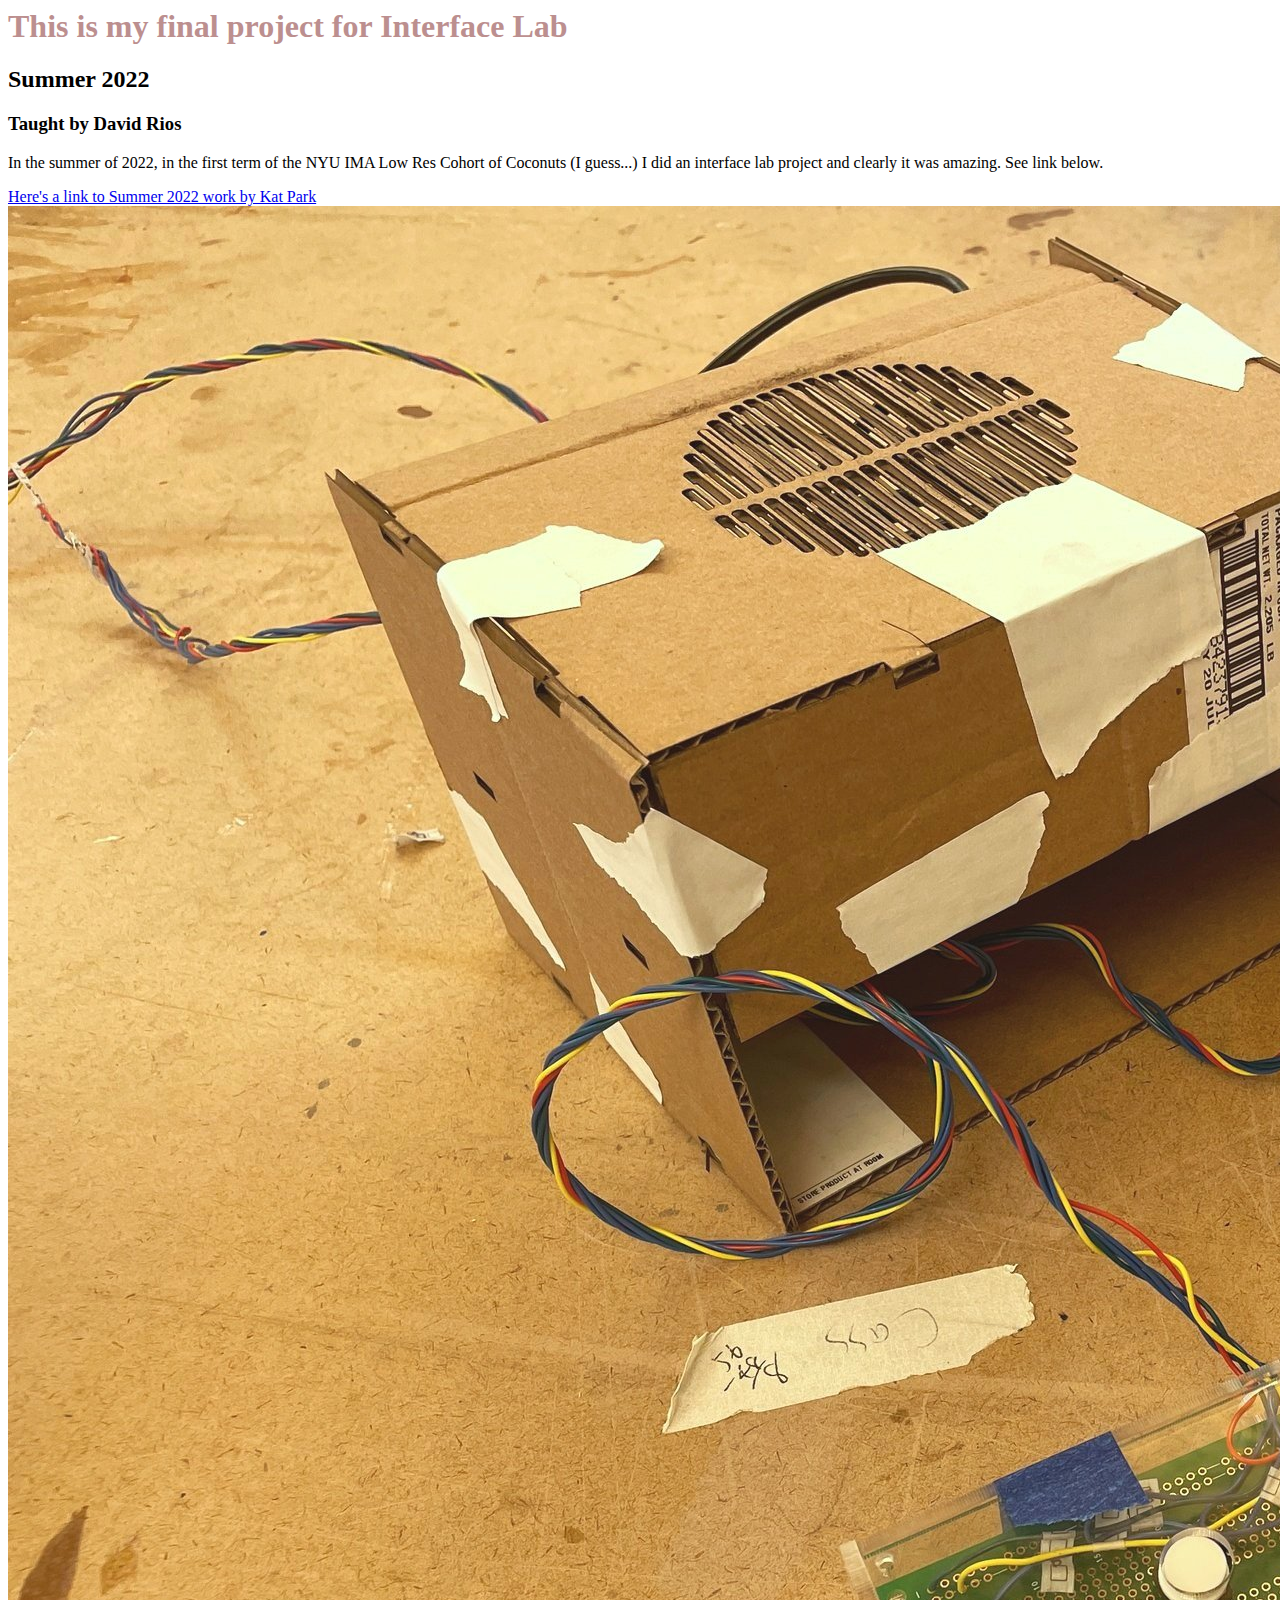
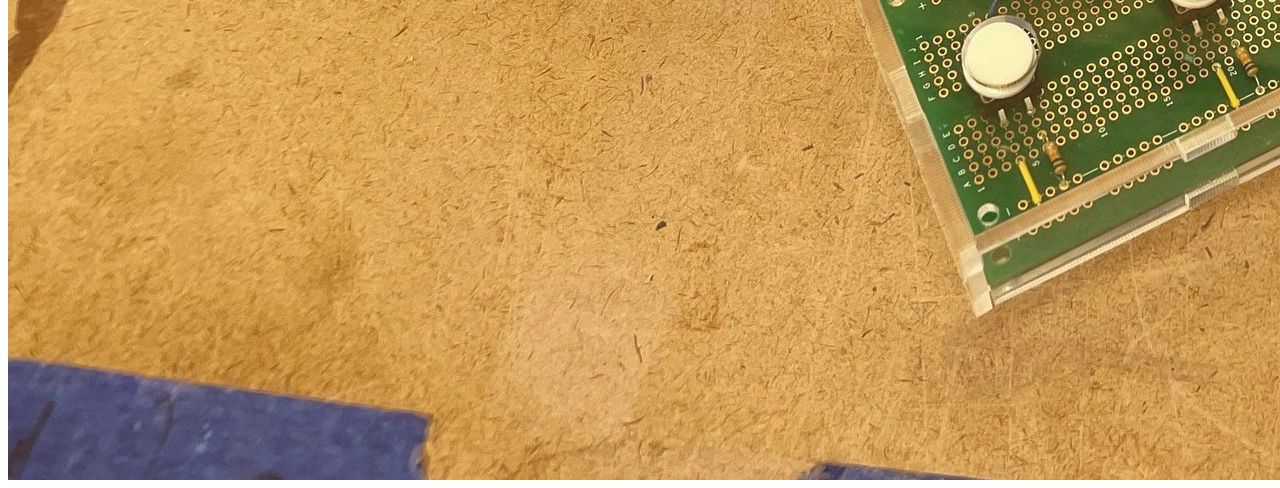
<file: Week 0 Assignment/index.html>
<html>
    <head>
        <title> Interface Lab Final Project </title>
        <link href = "Week 0.css" rel="stylesheet"/>
    </head>
    <body>
        <h1> This is my final project for Interface Lab </h1>
        <h2> Summer 2022 </h2>
        <h3> Taught by David Rios </h3>
        <p> In the summer of 2022, in the first term of the NYU IMA Low Res Cohort of Coconuts (I guess...) I did an interface lab project and clearly it was amazing. See link below. </p>
        <a href = https://www.katjpark.com/blog> Here's a link to Summer 2022 work by Kat Park </a>
        <img alt= "picture of Interface Lab project" src = "./IMG_8069.jpg" />
    </body>

</html>
</file>
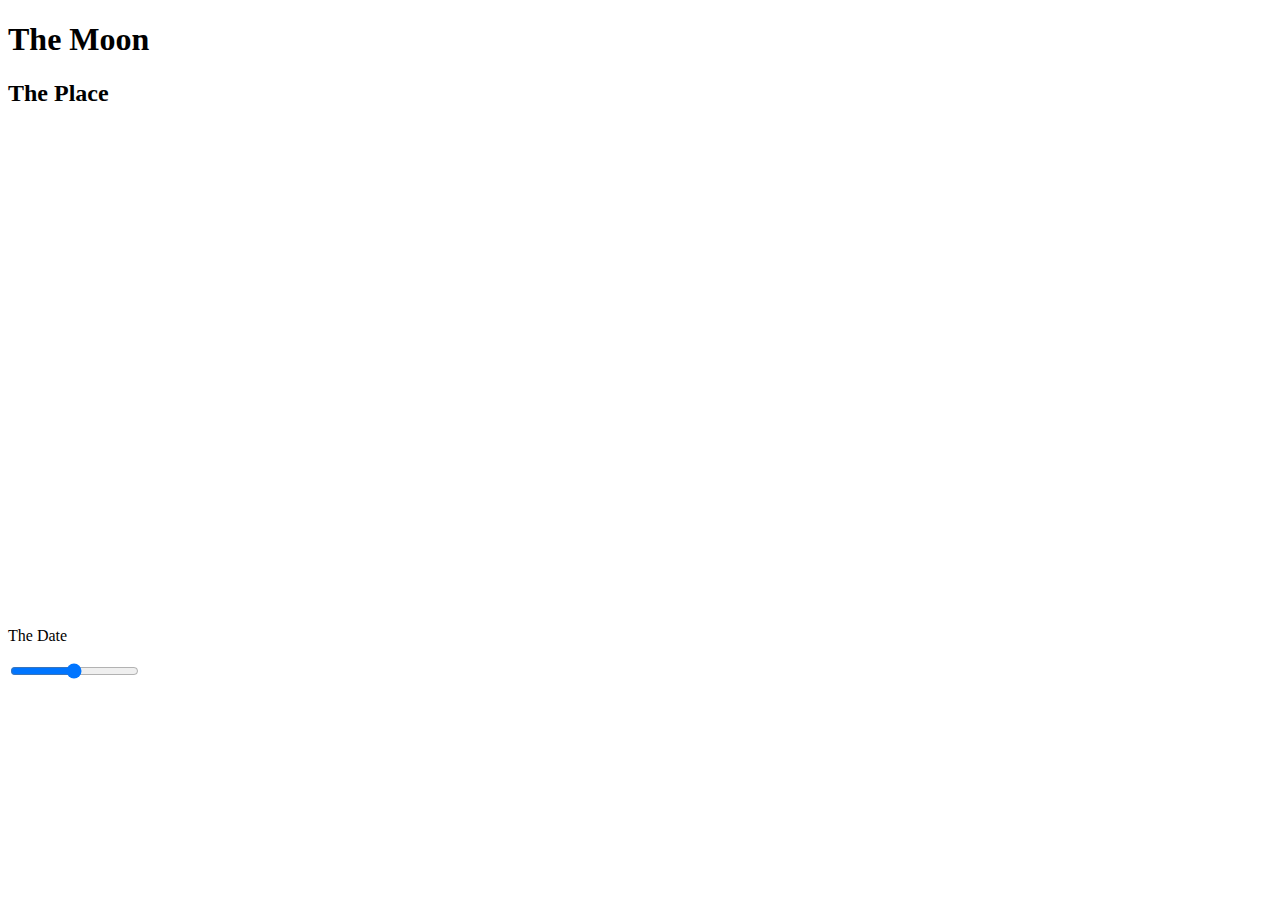
<file: Week 1 Assignment/index.html>
<!DOCTYPE html>
<html lang="en">

<head>
    <meta charset="UTF-8">
    <meta http-equiv="X-UA-Compatible" content="IE=edge">
    <meta name="viewport" content="width=device-width, initial-scale=1.0">
    <title>Moon Phases</title>
    <link href = "style.css" rel = "stylesheet"></link>
</head>

<body>
    <h1>The Moon</h1>
    <h2>The Place</h2>
    
    <section class = "project_section">
        <iframe src="https://player.vimeo.com/video/4077704?h=540ca8ca24" 
        width="640" 
        height="480" 
        frameborder="0" 
        allow="autoplay; fullscreen; picture-in-picture" 
        allowfullscreen></iframe>
    </section>

    <section class = "project_section">
        <p>The Date</p>
        <input type="range" min="1" max="100" value="50" class="slider" id="myRange">
    </section>
    
</body>
</html>
</file>
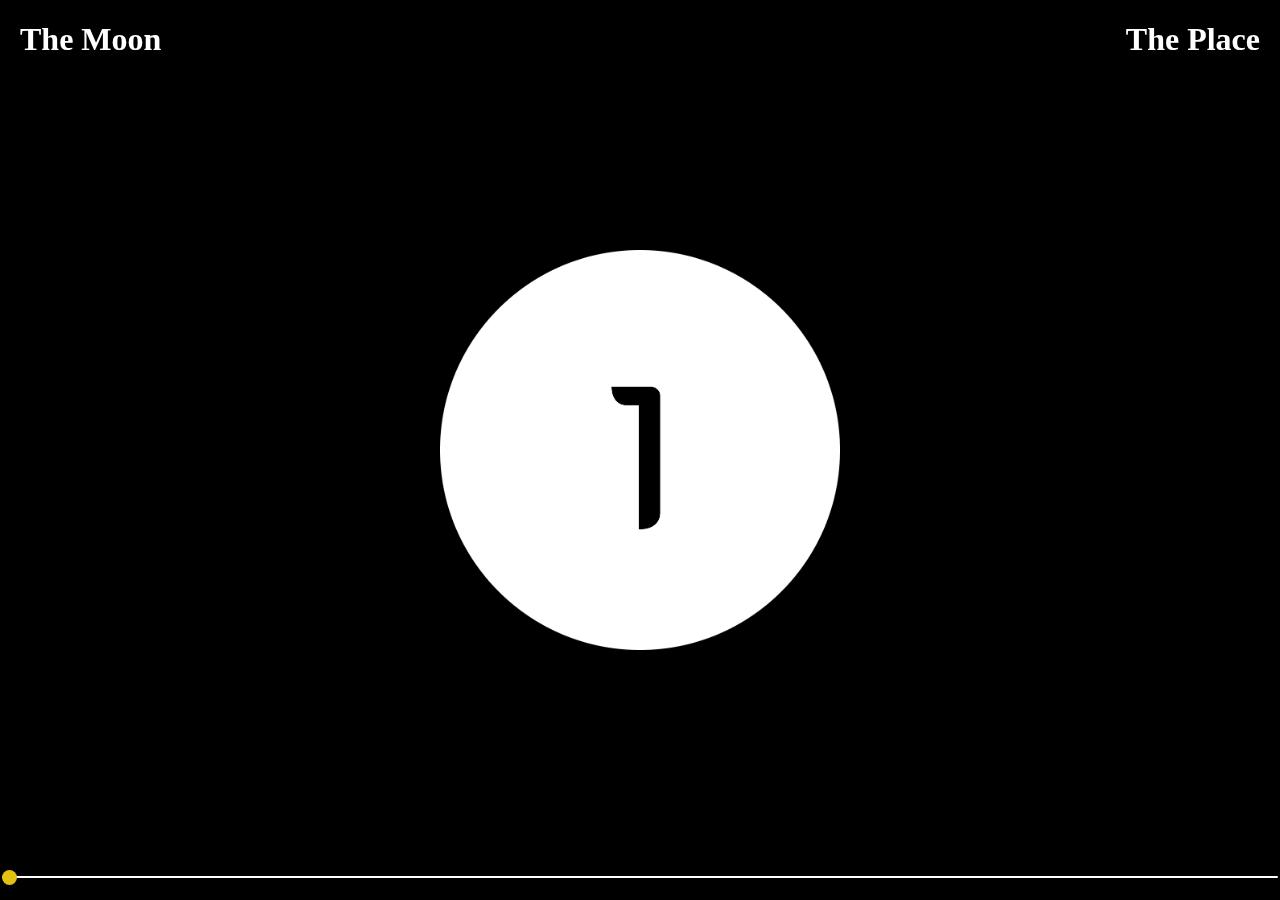
<file: Week_4_Project_1/index.html>
<!DOCTYPE html>
<html lang="en">
<head>
    <meta charset="UTF-8">
    <meta http-equiv="X-UA-Compatible" content="IE=edge">
    <meta name="viewport" content="width=device-width, initial-scale=1.0">
    <title>The Moon</title>
    <link rel="stylesheet" href="style.css">
</head>

<body>
    <nav class="nav">
       <h1 class="title">The Moon</h1>
       <h1 class="place">The Place</h1>
    </nav>
    <section class="moonImage">
        <img class="moon" src="./images/Group8.png">
        <p class="description"></p>
    </section>
    <footer class="footer">
        <input class="slider" type="range" value="0" max="11">
    </footer>
    <script src="script.js"></script>
</body>

</html>

<!-- https://codepen.io/craigprotzel/pen/XWqENXB  Craig's slider code-->
</file>
<file: Week 0 Assignment/Week 0.css>
h1{
    color: rosybrown;
}
</file>
<file: Week 1 Assignment/style.css>
.project_section {
    width :50%;
}
</file>
<file: Week_4_Project_1/style.css>
@import url('https://fonts.googleapis.com/css2?family=Noto+Serif+Telugu:wght@200&display=swap');

body {
    background-color: black;
}

.nav{
    display: flex;
    justify-content: space-between;

    width: 100vw;

    margin: 0;

    position: fixed;
    top: 0;
    left: 0;
}

.nav h1 {
    font-family: NotoSerifTelugu;
    padding-left: 20px;
    padding-right: 20px;
    color: white;
}

.moonImage {
    position: absolute;
    left: 50%;
    top: 50%;
    transform: translate(-50%, -50%);

    width: 400px;
    height: 400px;
}

.moonImage img {
    width: 100%;
    height: 100%;
}

.footer {
    position: fixed;
    display: flex;
    justify-content: center;
    width: 100vw;
    bottom: 0;
    left: 0;
    margin-bottom: 20px;
}

.slider {
    -webkit-appearance: none;
    width: 100%;
    height: 2px;
    border-radius: 5px;
    background: white;
    outline: none;
    opacity: 1;
    -webkit-transition: 0.2s;
    transition: opacity 0.2s;
}

.slider::-webkit-slider-thumb {
    -webkit-appearance: none;
    appearance: none;
    width: 15px;
    height: 15px;
    border-radius: 50%;
    background: #E2C10F;
    cursor: pointer;
}
</file>
